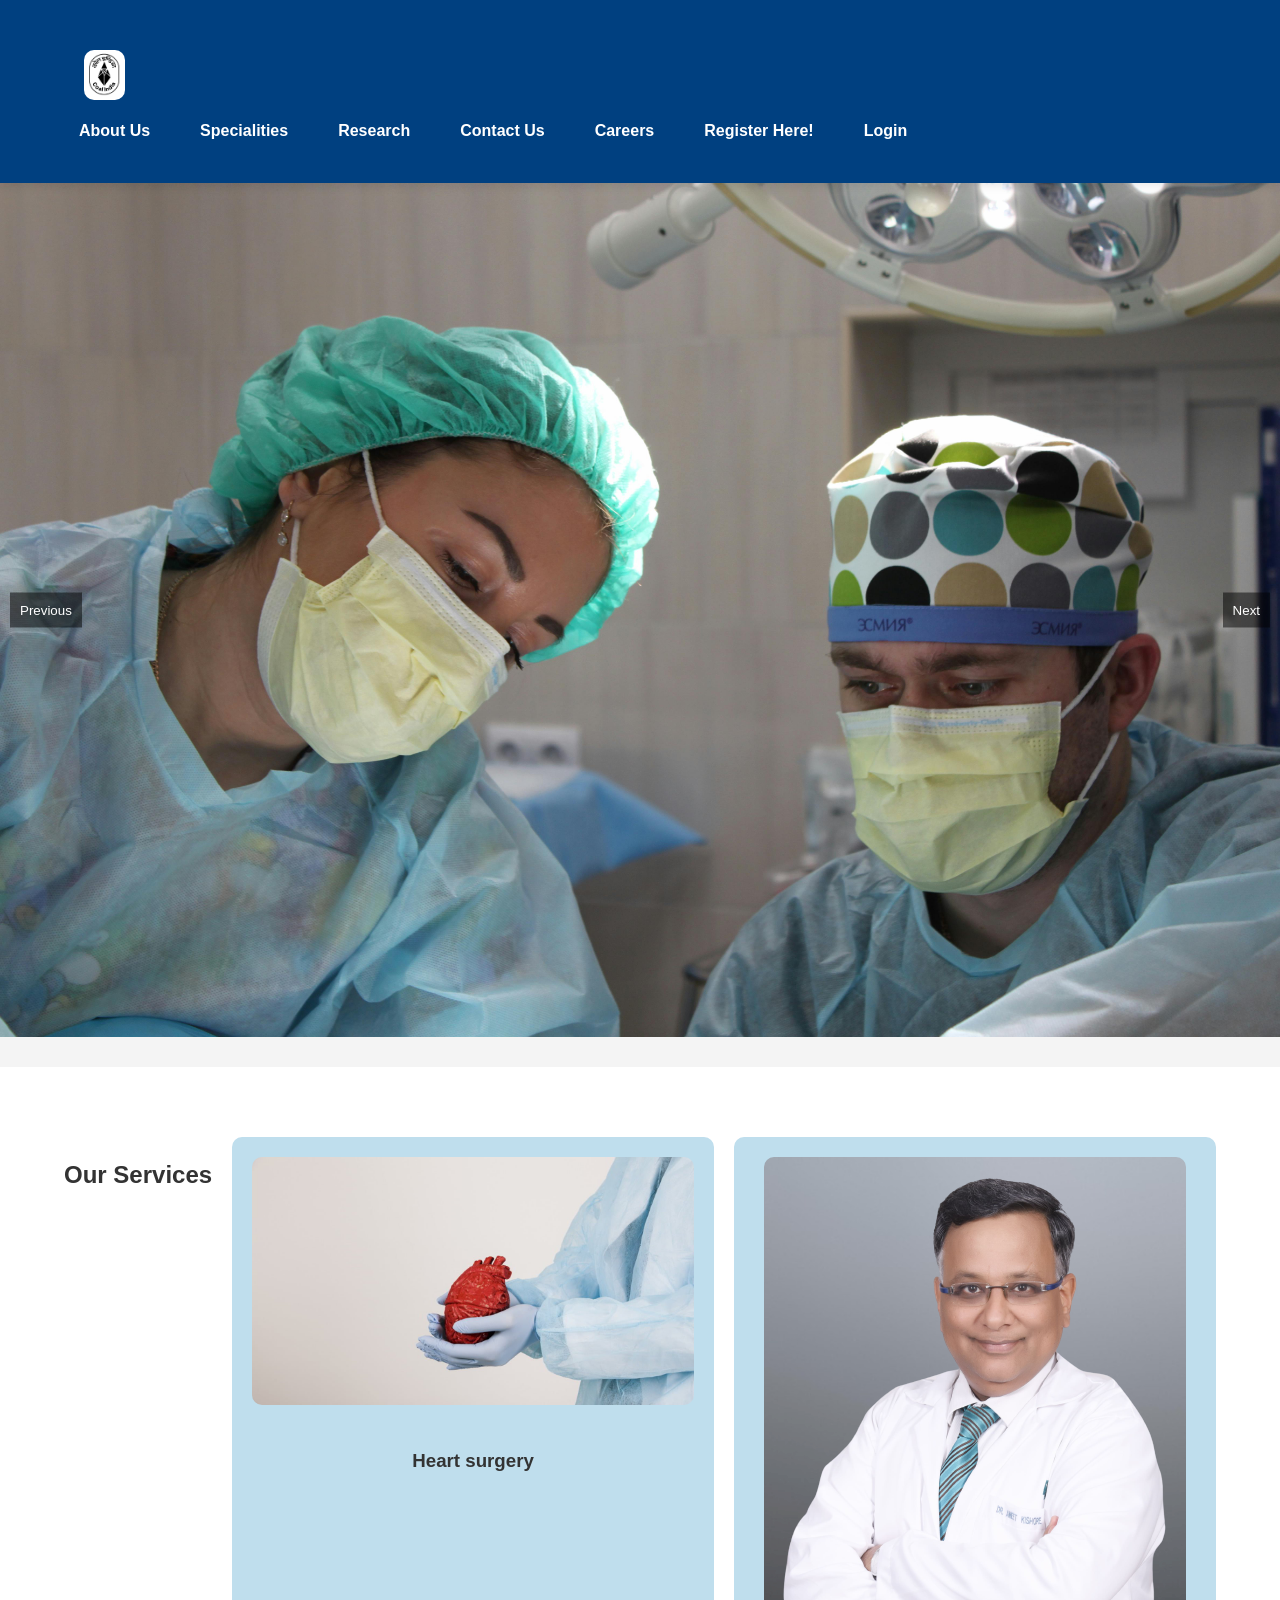
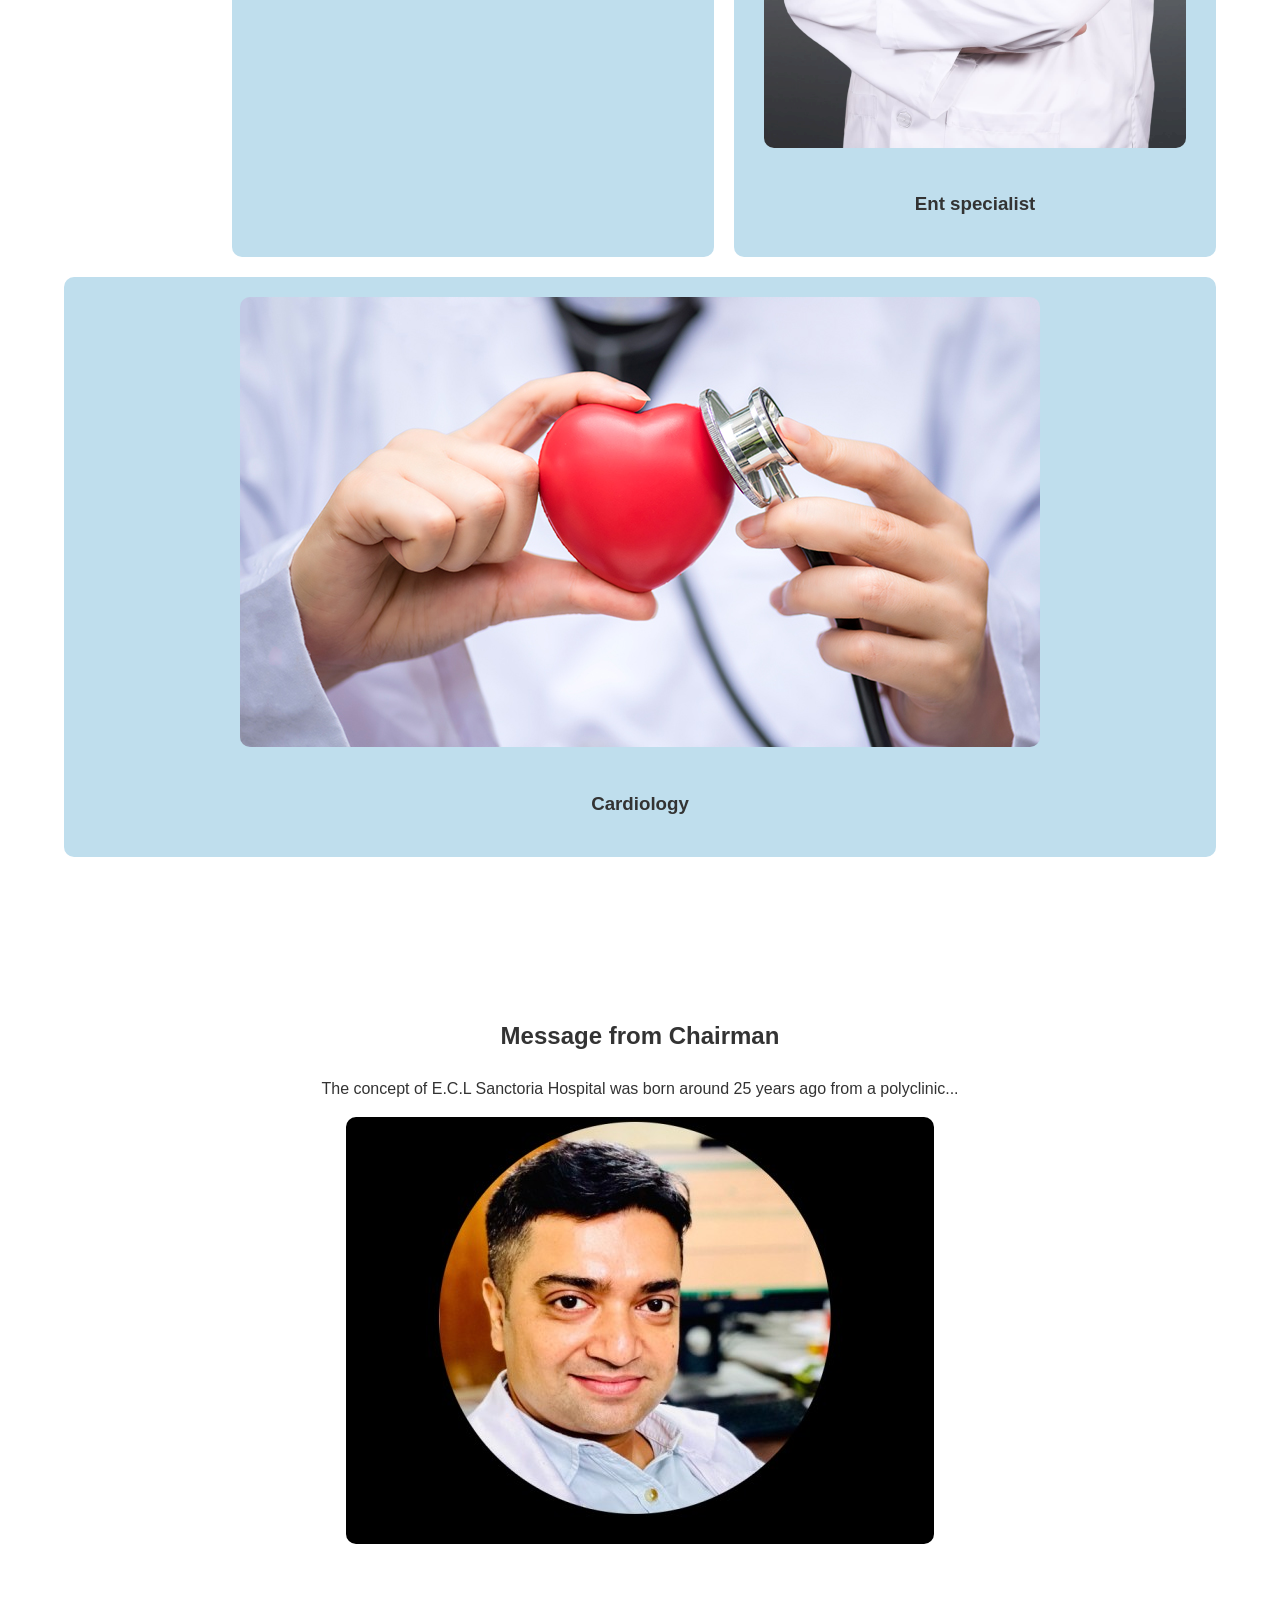
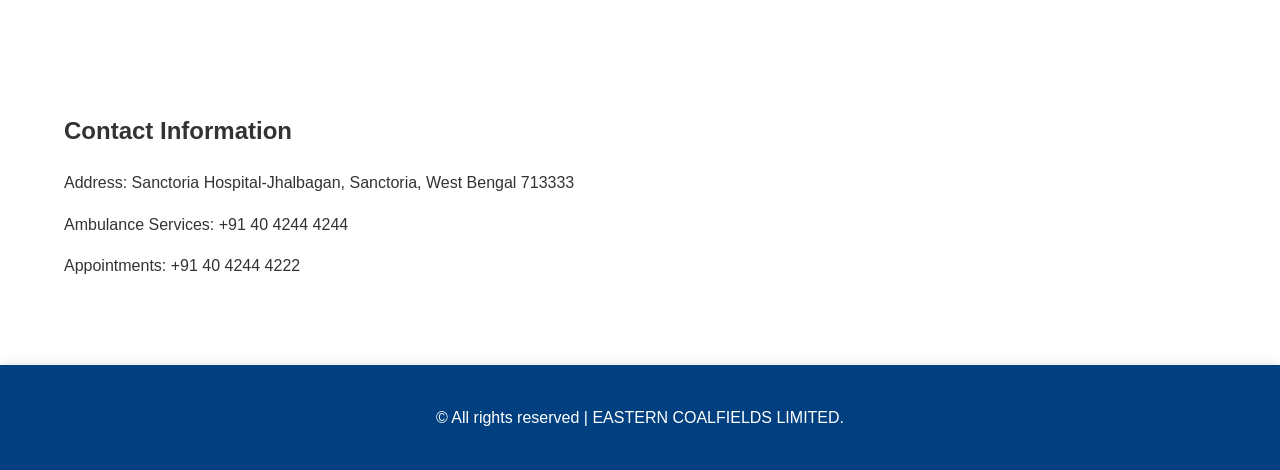
<file: HMS.ECL/INDEX.html>
<!DOCTYPE html>
<html lang="en">
<head>
    <meta charset="UTF-8">
    <meta name="viewport" content="width=device-width, initial-scale=1.0">
    <title>E.C.L Hospital</title>
    <link rel="stylesheet" href="style.css">
</head>
<body>
    <header>
        <div class="container">
            <img src="ECL.png" alt="ECL Hospitals Logo" class="logo">
            <nav>
                <ul>
                    <li><a href="/about.html">About Us</a></li>
                    <li><a href="#services">Specialities</a></li>
                    <li><a href="#research">Research</a></li>
                    <li><a href="#contact">Contact Us</a></li>
                    <li><a href="https://secureloginecl.co.in/oas/"target="_blank">Careers</a></li>
                    <li><a href="/register.html">Register Here!</a></li>
                    <li><a href="/login.html">Login</a></li>
                    
                </ul>
                <div class="hamburger-menu">
                    <div class="line"></div>
                    <div class="line"></div>
                    <div class="line"></div>
                </div>
            </nav>
        </div>
    </header>

    <section id="carousel">
        <div class="carousel-container">
            <div class="carousel-slide">
                <img src="pixel1.jpg" alt="Slide 1">
            </div>
            <div class="carousel-slide">
                <img src="pixel2.jpg" alt="Slide 2">
            </div>
            <div class="carousel-slide">
                <img src="pixel3.jpg" alt="Slide 3">
            </div>
            <div class="carousel-slide">
                <img src="pexels.jpg" alt="Slide 4">
            </div>
        </div>
        <button class="carousel-prev">Previous</button>
        <button class="carousel-next">Next</button>
    </section>

    <section id="services">
        <div class="container">
            <h2>Our Services</h2>
            <div class="service-item">
                <img src="heart.jpg" alt="Service 1">
                <h3> Heart surgery</h3>
            </div>
            <div class="service-item">
                <img src="ent.png" alt="Service 2">
                <h3> Ent specialist</h3>
            </div>
            <div class="service-item">
                <img src="heart2.jpg" alt="Service 3">
                <h3>Cardiology</h3>
            </div>
        </div>
    </section>

    <section id="chairman-message">
        <div class="container">
            <h2>Message from Chairman</h2>
            <p>The concept of E.C.L Sanctoria Hospital was born around 25 years ago from a polyclinic...</p>
            <img src="ceo.jpg" alt="Chairman">
        </div>
    </section>

    <section id="contact">
        <div class="container">
            <h2>Contact Information</h2>
            <p>Address: Sanctoria Hospital-Jhalbagan, Sanctoria, West Bengal 713333 </p>
            <p>Ambulance Services: +91 40 4244 4244</p>
            <p>Appointments: +91 40 4244 4222</p>
        </div>
    </section>

    <footer>
        <div class="container">
            <p>&copy; All rights reserved | EASTERN COALFIELDS LIMITED.</p>
        </div>
    </footer>
    
    <script src="java.js"></script>
</body>
</html>
</file>
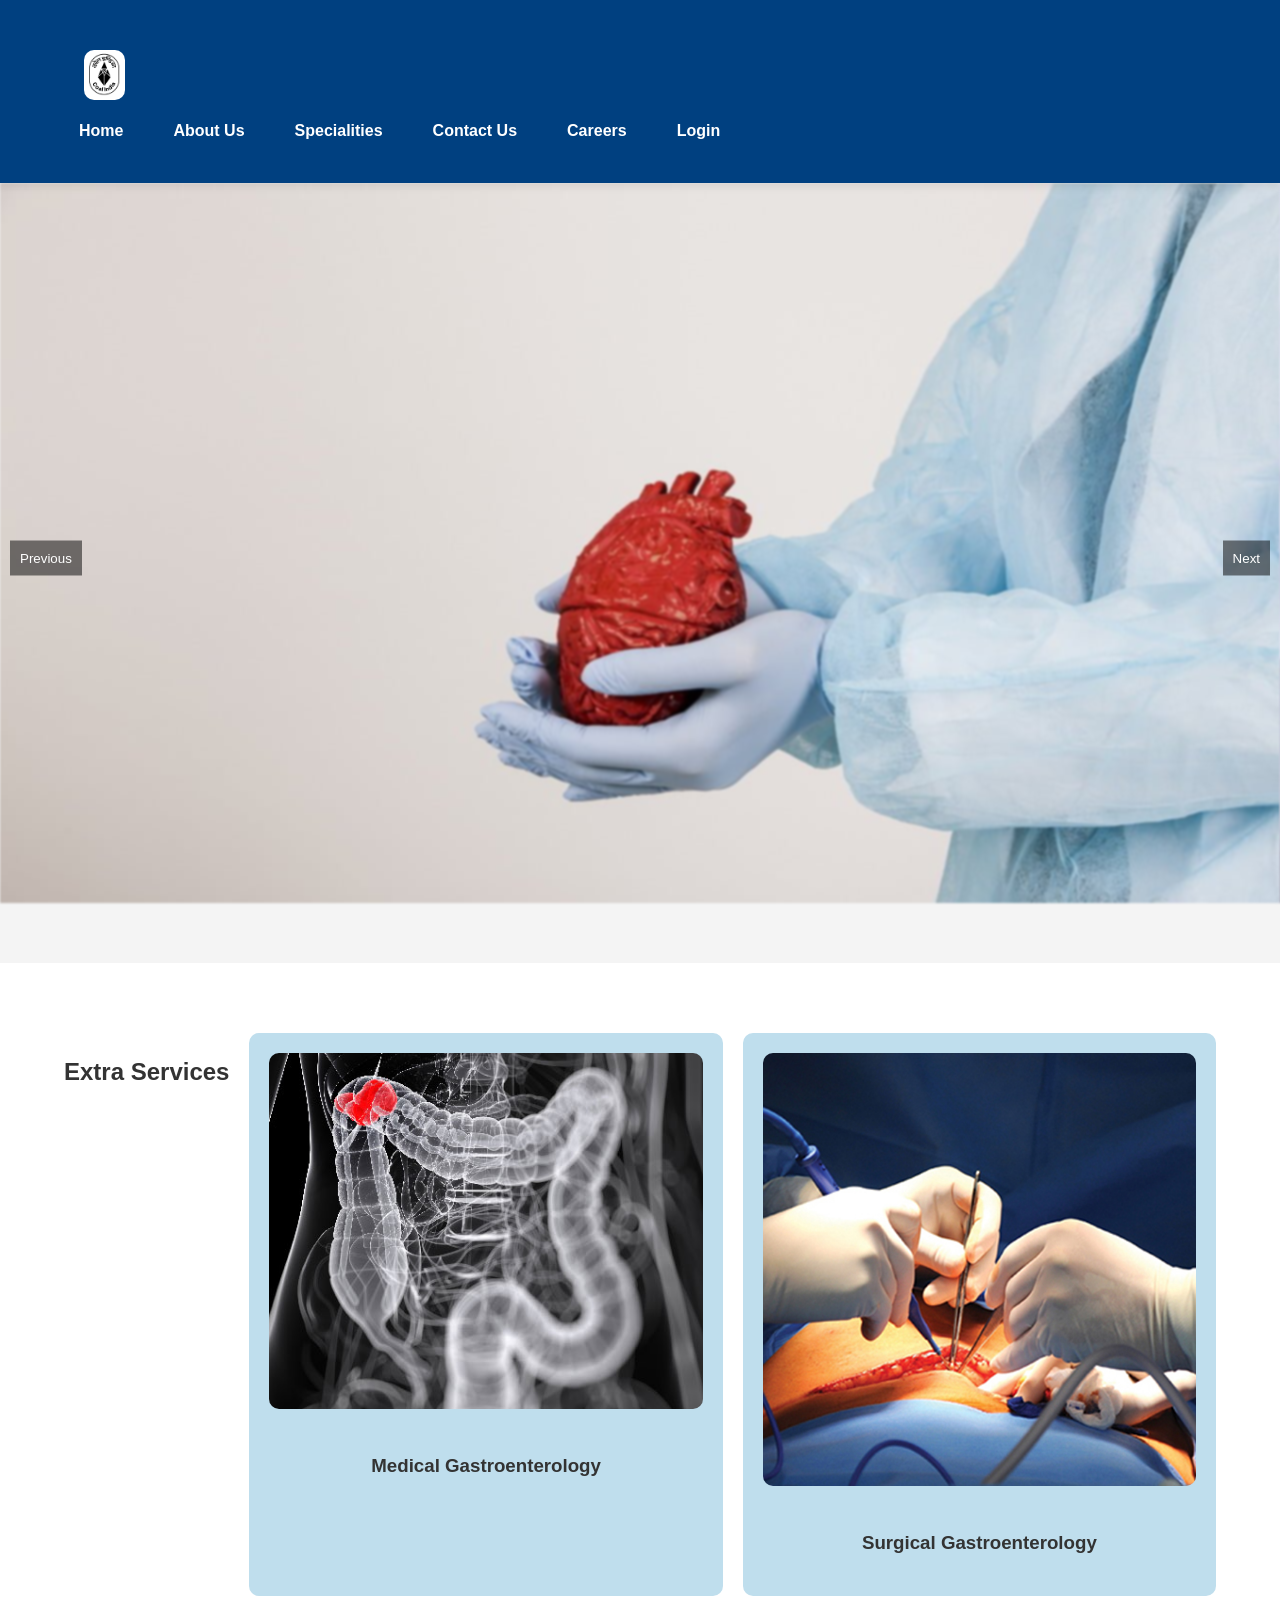
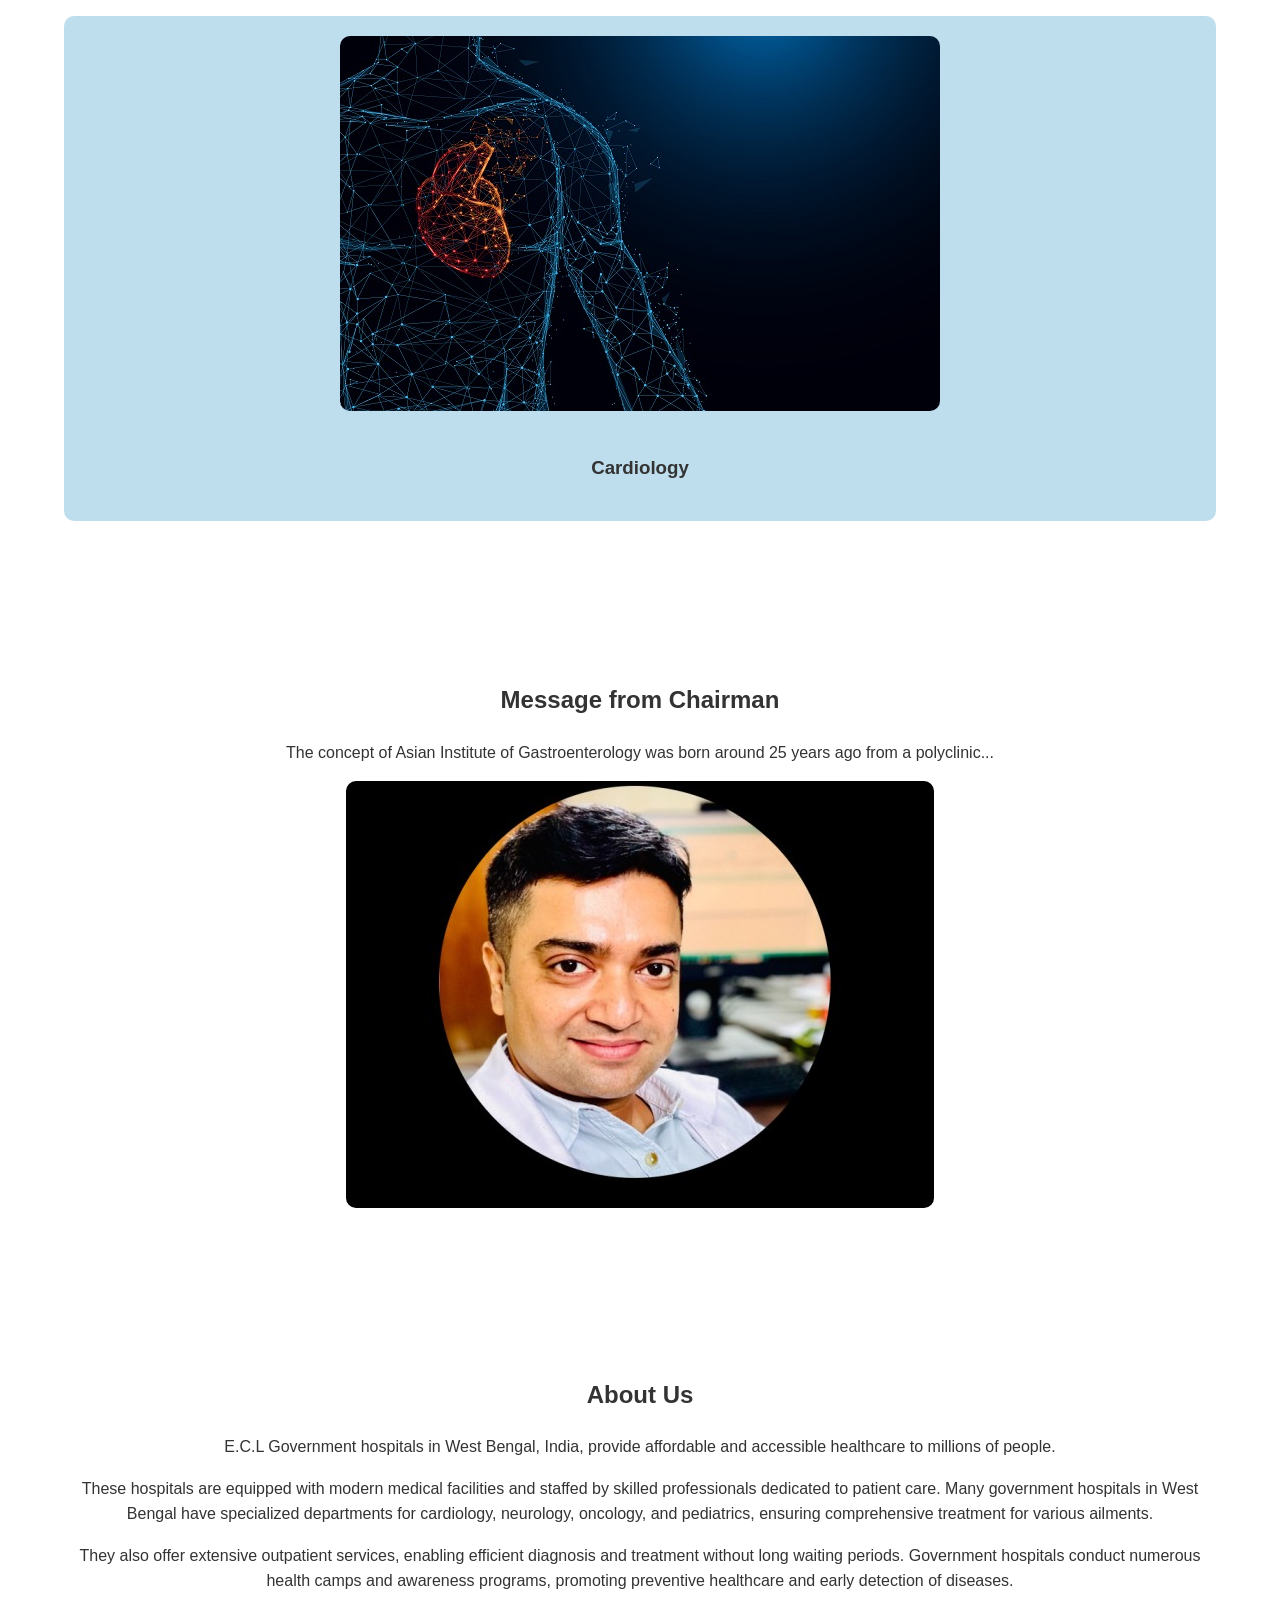
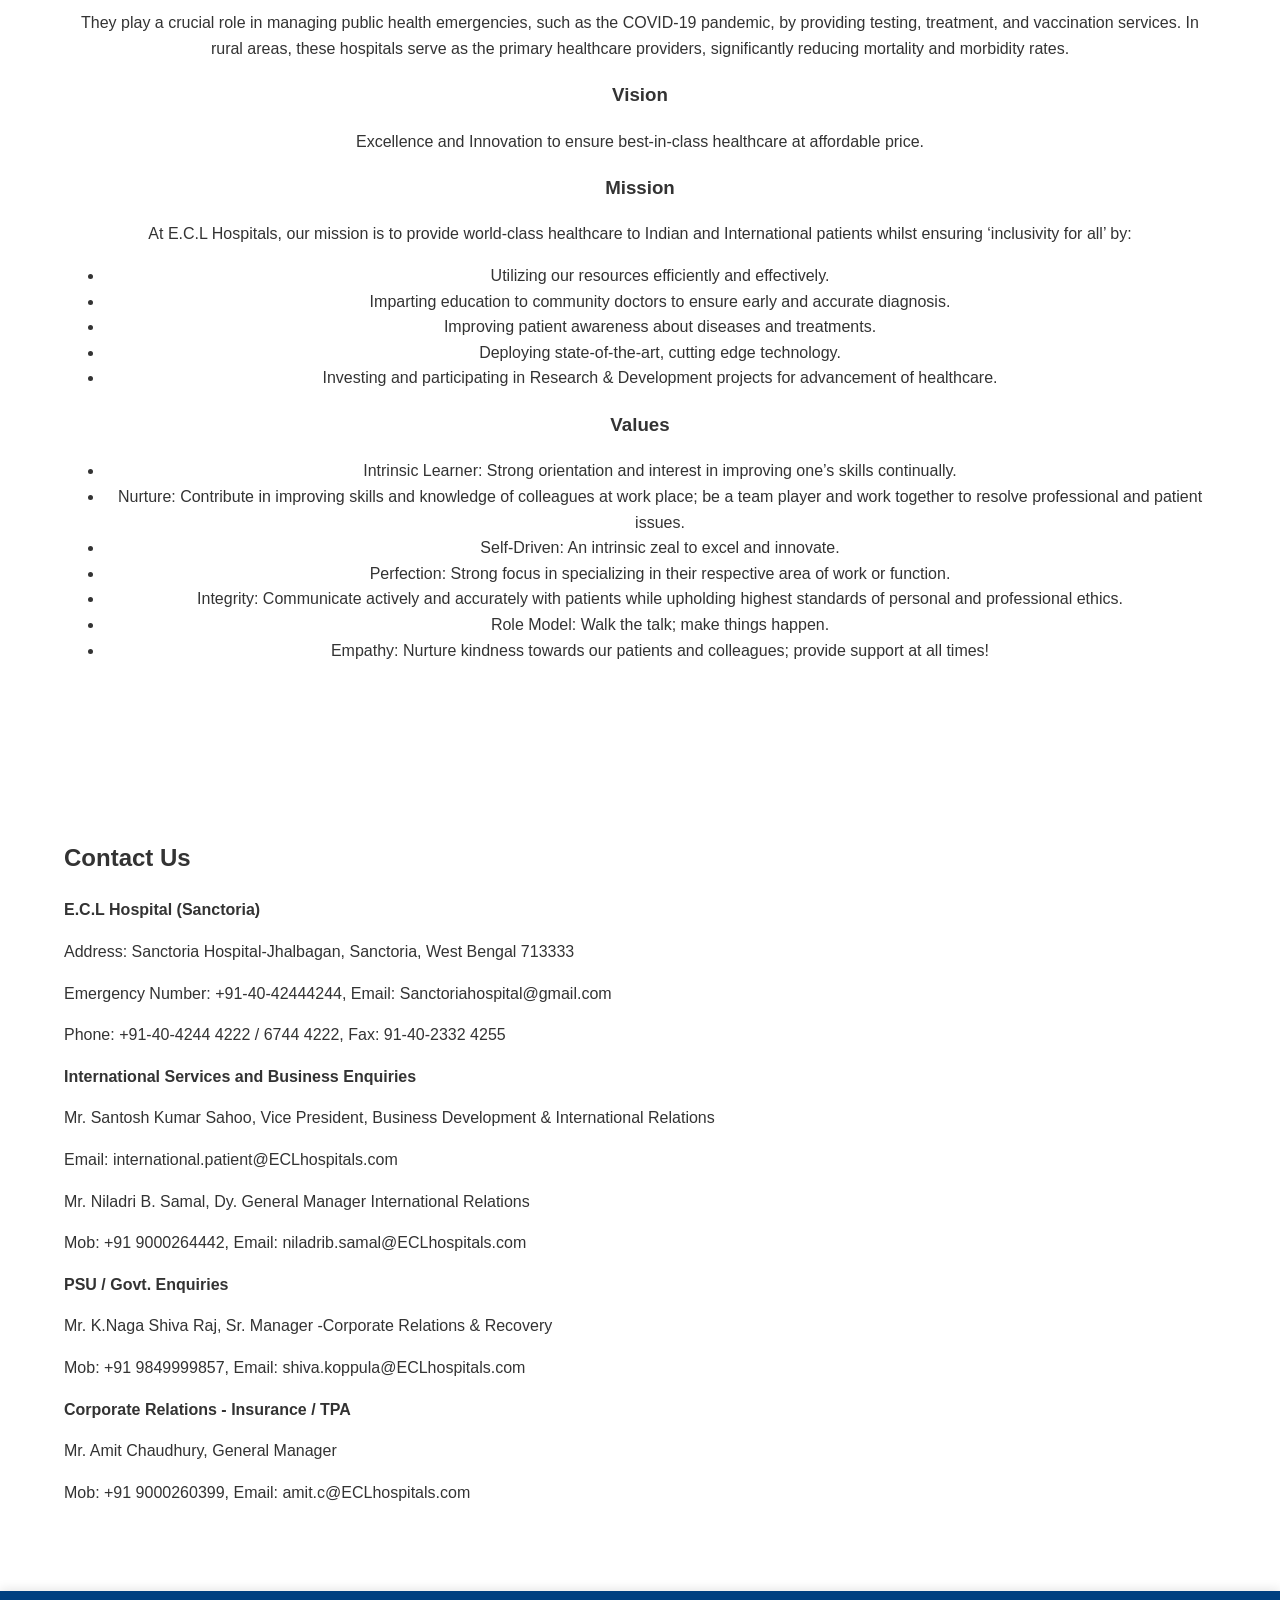
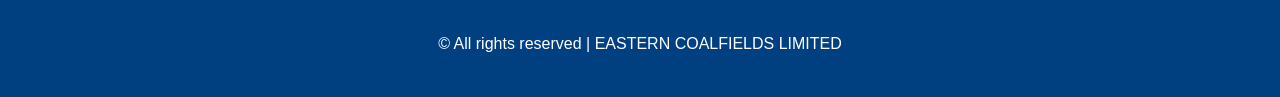
<file: HMS.ECL/about.html>
<!DOCTYPE html>
<html lang="en">

<head>
    <meta charset="UTF-8">
    <meta name="viewport" content="width=device-width, initial-scale=1.0">
    <title> About</title>
    <link rel="stylesheet" href="ab-co.css">
</head>

<body>
    <header>
        <div class="container">
            <img src="ECL.png" alt="ECL Hospitals Logo" class="logo">
            <nav>
                <ul>
                    <li><a href="/">Home</a></li>
                    <li><a href="/about.html">About Us</a></li>
                    <li><a href="#specialities">Specialities</a></li>
                    
                    <li><a href="#contact">Contact Us</a></li>
                    <li><a href="https://secureloginecl.co.in/oas/"target="_blank">Careers</a></li>
                    <li><a href="/login.html">Login</a></li>
                </ul>
            </nav>
        </div>
    </header>

    <section id="carousel">
        <div class="carousel-container">
            <div class="carousel-slide">
                <img src="heart.jpg" alt="Slide 1">
            </div>
            <div class="carousel-slide">
                <img src="heart2.jpg" alt="Slide 2">
            </div>
            <div class="carousel-slide">
                <img src="Hospital1.jpg" alt="Slide 3">
            </div>
        </div>
        <button class="carousel-prev">Previous</button>
        <button class="carousel-next">Next</button>
    </section>

    <section id="services">
        <div class="container">
            <h2>Extra Services</h2>
            <div class="service-item">
                <img src="gastro.jpg" alt="Service 1">
                <h3>Medical Gastroenterology</h3>
            </div>
            <div class="service-item">
                <img src="surgical.jpg" alt="Service 2">
                <h3>Surgical Gastroenterology</h3>
            </div>
            <div class="service-item">
                <img src="cardio1.jpg" alt="Service 3">
                <h3>Cardiology</h3>
            </div>
        </div>
    </section>

    <section id="chairman-message">
        <div class="container">
            <h2>Message from Chairman</h2>
            <p>The concept of Asian Institute of Gastroenterology was born around 25 years ago from a polyclinic...</p>
            <img src="ceo.jpg" alt="Chairman">
        </div>
    </section>

    <section id="about">
        <div class="container">
            <h2>About Us</h2>
            <p>E.C.L Government hospitals in West Bengal, India, provide affordable and accessible healthcare to
                millions of people.</p>
            <p>These hospitals are equipped with modern medical facilities and staffed by skilled professionals
                dedicated to patient care. Many government hospitals in West Bengal have specialized departments for
                cardiology, neurology, oncology, and pediatrics, ensuring comprehensive treatment for various ailments.
            </p>
            <p>They also offer extensive outpatient services, enabling efficient diagnosis and treatment without long waiting periods. Government hospitals conduct numerous health camps and awareness programs, promoting preventive healthcare and early detection of diseases. </p>
            <p>They play a crucial role in managing public health emergencies, such as the COVID-19 pandemic, by providing testing, treatment, and vaccination services. In rural areas, these hospitals serve as the primary healthcare providers, significantly reducing mortality and morbidity rates. </p>
            <h3>Vision</h3>
            <p>Excellence and Innovation to ensure best-in-class healthcare at affordable price.</p>
            <h3>Mission</h3>
            <p>At E.C.L Hospitals, our mission is to provide world-class healthcare to Indian and International patients
                whilst ensuring ‘inclusivity for all’ by:</p>
            <ul>
                <li>Utilizing our resources efficiently and effectively.</li>
                <li>Imparting education to community doctors to ensure early and accurate diagnosis.</li>
                <li>Improving patient awareness about diseases and treatments.</li>
                <li>Deploying state-of-the-art, cutting edge technology.</li>
                <li>Investing and participating in Research & Development projects for advancement of healthcare.</li>
            </ul>
            <h3>Values</h3>
            <ul>
                <li>Intrinsic Learner: Strong orientation and interest in improving one’s skills continually.</li>
                <li>Nurture: Contribute in improving skills and knowledge of colleagues at work place; be a team player
                    and work together to resolve professional and patient issues.</li>
                <li>Self-Driven: An intrinsic zeal to excel and innovate.</li>
                <li>Perfection: Strong focus in specializing in their respective area of work or function.</li>
                <li>Integrity: Communicate actively and accurately with patients while upholding highest standards of
                    personal and professional ethics.</li>
                <li>Role Model: Walk the talk; make things happen.</li>
                <li>Empathy: Nurture kindness towards our patients and colleagues; provide support at all times!</li>
            </ul>
        </div>
    </section>

    <section id="contact">
        <div class="container">
            <h2>Contact Us</h2>
            <p><strong> E.C.L Hospital (Sanctoria)</strong></p>
            <p>Address: Sanctoria Hospital-Jhalbagan, Sanctoria, West Bengal 713333</p>
            <p>Emergency Number: +91-40-42444244, Email: Sanctoriahospital@gmail.com</p>
            <p>Phone: +91-40-4244 4222 / 6744 4222, Fax: 91-40-2332 4255</p>
        
            <p><strong>International Services and Business Enquiries</strong></p>
            <p>Mr. Santosh Kumar Sahoo, Vice President, Business Development & International Relations</p>
            <p>Email: international.patient@ECLhospitals.com</p>
            <p>Mr. Niladri B. Samal, Dy. General Manager International Relations</p>
            <p>Mob: +91 9000264442, Email: niladrib.samal@ECLhospitals.com</p>
            <p><strong>PSU / Govt. Enquiries</strong></p>
            <p>Mr. K.Naga Shiva Raj, Sr. Manager -Corporate Relations & Recovery</p>
            <p>Mob: +91 9849999857, Email: shiva.koppula@ECLhospitals.com</p>
            <p><strong>Corporate Relations - Insurance / TPA</strong></p>
            <p>Mr. Amit Chaudhury, General Manager</p>
            <p>Mob: +91 9000260399, Email: amit.c@ECLhospitals.com</p>
        </div>
    </section>


    <footer>
        <div class="container">
            <p>&copy; All rights reserved | EASTERN COALFIELDS LIMITED</p>
        </div>
    </footer>
    <script src="java.js"></script>
</body>

</html>
</file>
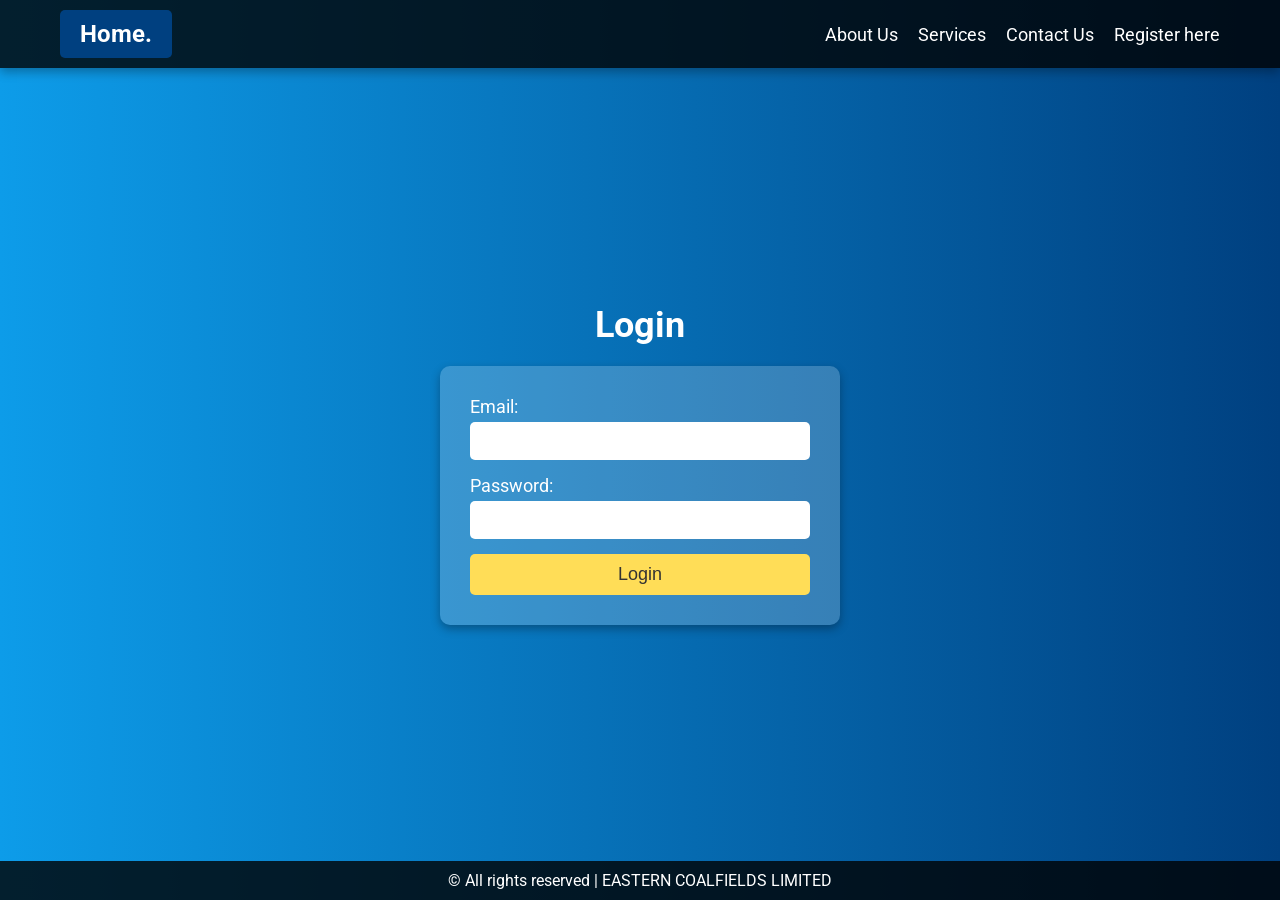
<file: HMS.ECL/login.html>
<!DOCTYPE html>
<html lang="en">
<head>
    <meta charset="UTF-8">
    <meta name="viewport" content="width=device-width, initial-scale=1.0">
    <title>Login</title>
    <link rel="stylesheet" href="login.css">
</head>
<body>
    <header>
        <nav class="navbar">
            <div class="logo"><a href="/">Home.</a></div>
            <ul class="nav-links">
                
                <li><a href="/about.html">About Us</a></li>
                <li><a href="/services">Services</a></li>
                <li><a href="INDEX.html#contact">Contact Us</a></li>
                <li><a href="/register.html">Register here</a></li>
            </ul>
            <div class="burger">
                <div class="line"></div>
                <div class="line"></div>
                <div class="line"></div>
            </div>
            
        </nav>
    </header>

    <main class="login-container">
        <h1>Login</h1>
        <form id="loginForm">
            <div class="input-group">
                <label for="email">Email:</label>
                <input type="email" id="email" name="email" required>
                <span id="emailError" class="error"></span>
            </div>
            <div class="input-group">
                <label for="password">Password:</label>
                <input type="password" id="password" name="password" required minlength="6">
                <span id="passwordStrength" class="strength"></span> <!-- Strength Indicator -->
                <span id="passwordError" class="error"></span> <!-- Error message -->
            </div>
            
            <button type="submit">Login</button>

           
            
        </form>
    </main>
    
    <footer>
        <p>&copy; All rights reserved | EASTERN COALFIELDS LIMITED</p>
    </footer>
    
    <script src="login.js"></script>
</body>
</html>
</file>
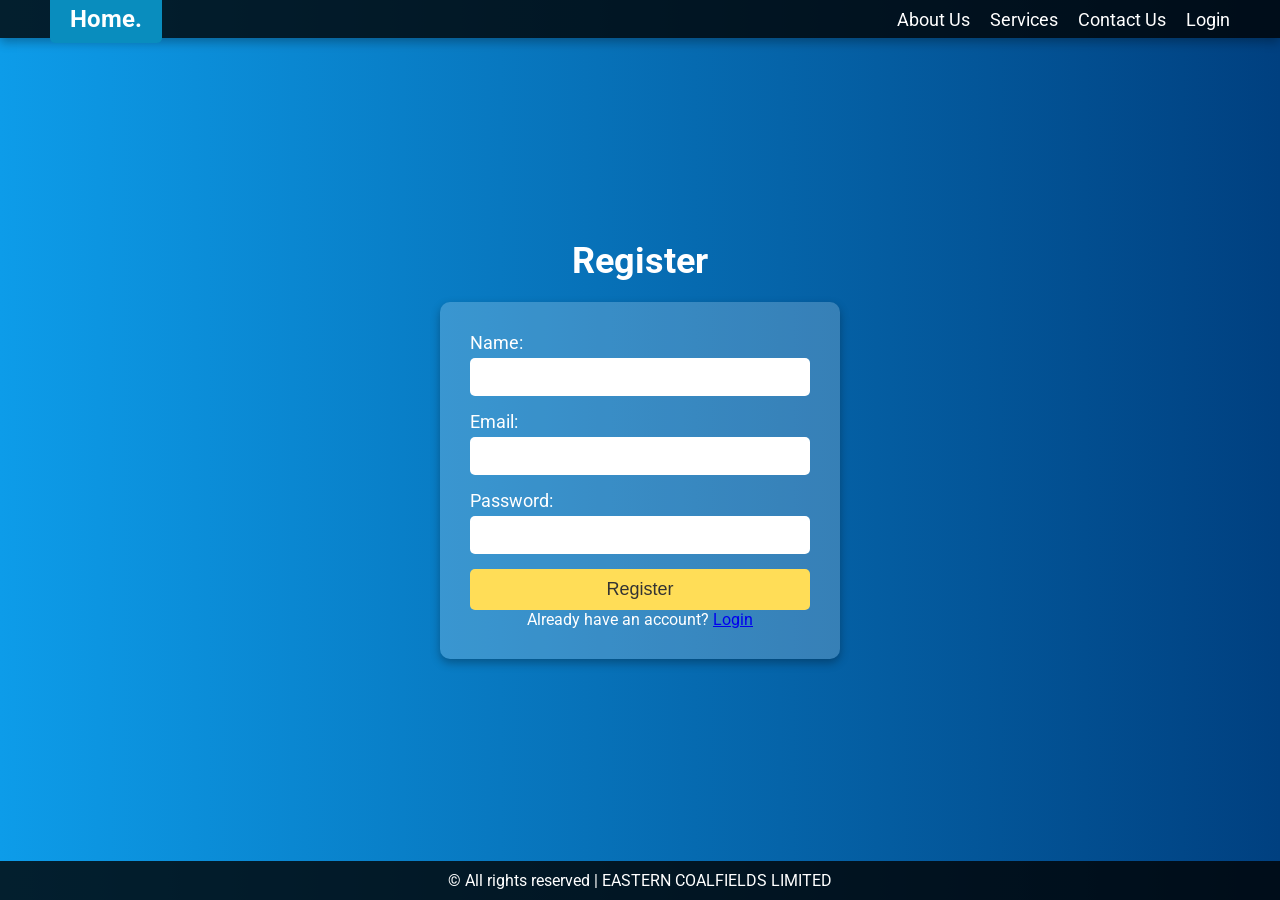
<file: HMS.ECL/register.html>
<!DOCTYPE html>
<html lang="en">
<head>
    <meta charset="UTF-8">
    <meta name="viewport" content="width=device-width, initial-scale=1.0">
    <title>Registration for New Patient</title>
    <link rel="stylesheet" href="register.css"> <!-- Combined CSS files into one -->
    <script src="https://ajax.googleapis.com/ajax/libs/jquery/3.5.1/jquery.min.js"></script>
</head>
<body>
    <header>
        <nav class="navbar">
            <div class="logo"><a href="/">Home.</a></div>
            <ul class="nav-links">
                <li><a href="/about.html">About Us</a></li>
                <li><a href="/services">Services</a></li>
                <li><a href="INDEX.html#contact">Contact Us</a></li>
                <li><a href="/login.html">Login</a></li>
            </ul>
            <div class="burger">
                <div class="line"></div>
                <div class="line"></div>
                <div class="line"></div>
            </div>
        </nav>
    </header>

    <main class="register-container">
        <h1>Register</h1>
        <form id="registerForm">
            <div class="input-group">
                <label for="name">Name:</label>
                <input type="text" id="name" name="name" required>
                <span id="nameError" class="error"></span>
            </div>
            
            <div class="input-group">
                <label for="email">Email:</label>
                <input type="email" id="email" name="email" required>
                <span id="emailError" class="error"></span>
            </div>
            
            <div class="input-group password-wrapper">
                <label for="password">Password:</label>
                <input type="password" id="password" name="password" required minlength="6">
                <span class="password-toggle-icon"><i class="fas fa-eye"></i></span>
                <span id="passwordStrength" class="strength"></span>
                <span id="passwordError" class="error"></span>
            </div>
            
            <button type="submit">Register</button>
            <p>Already have an account? <a href="/login.html">Login</a></p>
        </form>
    </main>
    
    <footer>
        <p>&copy; All rights reserved | EASTERN COALFIELDS LIMITED</p>
    </footer>
    
    <script src="register.js"></script>
</body>
</html>
</file>
<file: HMS.ECL/style.css>
body {
    font-family: Arial, sans-serif;
    margin: 0;
    padding: 0;
    color: #333;
    line-height: 1.6;
    background-color: #f4f4f4;
}

.container {
    width: 90%;
    margin: 0 auto;
    padding: 20px;
}

header {
    background: #004080;
    color: white;
    padding: 20px 0;
    position: sticky;
    top: 0;
    width: 100%;
    z-index: 1000;
    box-shadow: 0 2px 10px rgba(0,0,0,0.1);
    display: flex;
    justify-content: space-between;
    align-items:end;
}

.logo {
    max-height: 50px;
    width: auto;
    max-width: 100%;
    border-radius: 10px;
    transition: transform 0.3s ease, box-shadow 0.3s ease;
    padding: 0px;
    margin: 10px 20px 10px;
}

nav {
    display: flex;
    align-items: center;
}

nav ul {
    list-style: none;
    display: flex;
    gap: 20px;
    margin: 0;
    padding: 0;
}

nav ul li a {
    color: white;
    text-decoration: none;
    font-weight: bold;
    padding: 10px 15px;
    border-radius: 5px;
}

nav ul li a:hover {
    background-color: #0059b3;
}

.hamburger-menu {
    display: none;
    flex-direction: column;
    gap: 5px;
    cursor: pointer;
}

.hamburger-menu div {
    width: 25px;
    height: 3px;
    background-color: white;
}

@media (max-width: 768px) {
    nav ul {
        display: none;
        flex-direction: column;
        gap: 10px;
        width: 100%;
    }

    nav ul.show {
        display: flex;
    }

    .hamburger-menu {
        display: flex;
    }
}

#carousel {
    position: relative;
    width: 100%;
    overflow: hidden;
    margin-bottom: 30px;
}

.carousel-container {
    display: flex;
    transition: transform 0.5s ease-in-out;
}

.carousel-slide {
    min-width: 100%;
    box-sizing: border-box;
}

.carousel-slide img {
    width: 100%;
    vertical-align: middle;
    
}

.carousel-prev, .carousel-next {
    position: absolute;
    top: 50%;
    transform: translateY(-50%);
    background: rgba(0,0,0,0.5);
    color: white;
    border: none;
    padding: 10px;
    cursor: pointer;
    z-index: 100;
}

.carousel-prev {
    left: 10px;
}

.carousel-next {
    right: 10px;
}

#services {
    background-color: #fff;
    padding: 50px 0;
    text-align: center;
}

#services .container {
    display: flex;
    flex-wrap: wrap;
    gap: 20px;
    justify-content: center;
}

.service-item {
    flex: 1 1 calc(33.333% - 40px);
    background-color: #bfdeed;
    border-radius: 10px;
    padding: 20px;
    transition: transform 0.3s ease, box-shadow 0.3s ease;
}

.service-item:hover {
    transform: scale(1.05);
    box-shadow: 0 8px 16px rgba(0, 0, 0, 0.2);
}

.service-item img {
    max-width: 100px;
    margin-bottom: 15px;
}

#chairman-message, #contact, #about {
    background-color: #fff;
    padding: 50px 0;
    text-align: center;
}

#chairman-message .container img, #services .service-item img {
    max-width: 100%;
    border-radius: 10px;
    transition: transform 0.3s ease, box-shadow 0.3s ease;
}

#chairman-message .container img:hover, #services .service-item img:hover {
    transform: scale(1.1);
    box-shadow: 0 8px 16px rgba(0, 0, 0, 0.2);
}

#contact .container {
    text-align: left;
}

footer {
    background: #004080;
    color: white;
    text-align: center;
    padding: 20px 0;
    box-shadow: 0 -2px 10px rgba(0,0,0,0.1);
}

footer p {
    margin: 0;
}

.hamburger-menu {
    display: none;
    flex-direction: column;
    gap: 5px;
    cursor: pointer;
}

.hamburger-menu line{
    display: none;
    flex-direction: column;
    gap: 5px;
    cursor: pointer;
}


.hamburger-menu div {
    width: 25px;
    height: 3px;
    background-color: white;
}

@media (max-width: 768px) {
    nav ul {
        display: none;
        flex-direction: column;
        gap: 10px;
        width: 100%;
    }

    nav ul.show {
        display: flex;
    }

    .hamburger-menu {
        display: flex;
    }
}
</file>
<file: HMS.ECL/ab-co.css>
body {
    font-family: Arial, sans-serif;
    margin: 0;
    padding: 0;
    color: #333;
    line-height: 1.6;
    background-color: #f4f4f4;
}

.container {
    width: 90%;
    margin: 0 auto;
    padding: 20px;
}

header {
    background: #004080;
    color: white;
    padding: 20px 0;
    position: sticky;
    top: 0;
    width: 100%;
    z-index: 1000;
    box-shadow: 0 2px 10px rgba(0,0,0,0.1);
    display: flex;
    justify-content: space-between;
    align-items:end;
}

.logo {
    max-height: 50px;
    width: auto;
    max-width: 100%;
    border-radius: 10px;
    transition: transform 0.3s ease, box-shadow 0.3s ease;
    padding: 0px;
    margin: 10px 20px 10px;
}

nav {
    display: flex;
    align-items: center;
}

nav ul {
    list-style: none;
    display: flex;
    gap: 20px;
    margin: 0;
    padding: 0;
}

nav ul li a {
    color: white;
    text-decoration: none;
    font-weight: bold;
    padding: 10px 15px;
    border-radius: 5px;
}

nav ul li a:hover {
    background-color: #0059b3;
}

.hamburger-menu {
    display: none;
    flex-direction: column;
    gap: 5px;
    cursor: pointer;
}

.hamburger-menu div {
    width: 25px;
    height: 3px;
    background-color: white;
}

@media (max-width: 768px) {
    nav ul {
        display: none;
        flex-direction: column;
        gap: 10px;
        width: 100%;
    }

    nav ul.show {
        display: flex;
    }

    .hamburger-menu {
        display: flex;
    }
}

#carousel {
    position: relative;
    width: 100%;
    overflow: hidden;
    margin-bottom: 30px;
}

.carousel-container {
    display: flex;
    transition: transform 0.5s ease-in-out;
}

.carousel-slide {
    min-width: 100%;
    box-sizing: border-box;
}

.carousel-slide img {
    width: 100%;
    vertical-align: middle;
    filter: blur(1px)
}

.carousel-prev, .carousel-next {
    position: absolute;
    top: 50%;
    transform: translateY(-50%);
    background: rgba(0,0,0,0.5);
    color: white;
    border: none;
    padding: 10px;
    cursor: pointer;
    z-index: 100;
}

.carousel-prev {
    left: 10px;
}

.carousel-next {
    right: 10px;
}

#services {
    background-color: #fff;
    padding: 50px 0;
    text-align: center;
}

#services .container {
    display: flex;
    flex-wrap: wrap;
    gap: 20px;
    justify-content: center;
}

.service-item {
    flex: 1 1 calc(33.333% - 40px);
    background-color: #bfdeed;
    border-radius: 10px;
    padding: 20px;
    transition: transform 0.3s ease, box-shadow 0.3s ease;
}

.service-item:hover {
    transform: scale(1.05);
    box-shadow: 0 8px 16px rgba(0, 0, 0, 0.2);
}

.service-item img {
    max-width: 100px;
    margin-bottom: 15px;
}

#chairman-message, #contact, #about {
    background-color: #fff;
    padding: 50px 0;
    text-align: center;
}

#chairman-message .container img, #services .service-item img {
    max-width: 100%;
    border-radius: 10px;
    transition: transform 0.3s ease, box-shadow 0.3s ease;
}

#chairman-message .container img:hover, #services .service-item img:hover {
    transform: scale(1.1);
    box-shadow: 0 8px 16px rgba(0, 0, 0, 0.2);
}

#contact .container {
    text-align: left;
}

footer {
    background: #004080;
    color: white;
    text-align: center;
    padding: 20px 0;
    box-shadow: 0 -2px 10px rgba(0,0,0,0.1);
}

footer p {
    margin: 0;
}

.hamburger-menu {
    display: none;
    flex-direction: column;
    gap: 5px;
    cursor: pointer;

}

.hamburger-menu line{
    display: none;
    flex-direction: column;
    gap: 5px;
    cursor: pointer;
}

.hamburger-menu div {
    width: 25px;
    height: 3px;
    background-color: white;
}

@media (max-width: 768px) {
    nav ul {
        display: none;
        flex-direction: column;
        gap: 10px;
        width: 100%;
    }

    nav ul.show {
        display: flex;
    }

    .hamburger-menu {
        display: flex;
    }
}
</file>
<file: HMS.ECL/login.css>
@import url('https://fonts.googleapis.com/css2?family=Roboto:wght@400;500;700&display=swap');

* {
    margin: 0;
    padding: 0;
    box-sizing: border-box;
}

body {
    font-family: 'Roboto', sans-serif;
    background: linear-gradient(to right, #0d9ce9, #004080);
    color: #fff;
    display: flex;
    flex-direction: column;
    min-height: 100vh;
}

header {
    background: rgba(0, 0, 0, 0.8);
    padding: 20px 0;
    position: sticky;
    top: 0;
    z-index: 1000;
    box-shadow: 0 4px 10px rgba(0, 0, 0, 0.3);
}

.navbar {
    display: flex;
    justify-content: space-between;
    align-items: center;
    padding: 0 20px;
    max-width: 1200px;
    margin: auto;
}

.logo a {
    color: #fff;
    font-size: 24px;
    font-weight: 700;
    text-decoration: none;
    text-align:left;
    padding: 10px 20px;
    background: #004080;
    border-radius: 5px;
    transition: background 0.3s ease, transform 0.3s ease;
}

.nav-links {
    display: flex;
    list-style: none;
}

.nav-links li {
    margin-left: 20px;
}

.nav-links a {
    color: #fff;
    text-decoration: none;
    font-size: 18px;
    transition: color 0.3s ease;
}

.nav-links a:hover {
    color: #9ae1fb;
}

.burger {
    display: none;
    cursor: pointer;
}

.burger .line {
    width: 25px;
    height: 3px;
    background: #fff;
    margin: 5px;
    transition: all 0.3s ease;
}

.login-container {
    flex: 1;
    display: flex;
    flex-direction: column;
    justify-content: center;
    align-items: center;
    padding: 20px;
    animation: fadeIn 1s ease-in-out;
    text-align: center;
}

@keyframes fadeIn {
    from { opacity: 0; }
    to { opacity: 1; }
}

h1 {
    font-size: 36px;
    margin-bottom: 20px;
}

form {
    background: rgba(255, 255, 255, 0.2);
    padding: 30px;
    border-radius: 10px;
    box-shadow: 0 4px 10px rgba(0, 0, 0, 0.3);
    width: 100%;
    max-width: 400px;
}

.input-group {
    margin-bottom: 15px;
    text-align: left;
}

label {
    display: block;
    font-size: 18px;
    margin-bottom: 5px;
}

input {
    width: 100%;
    padding: 10px;
    border: none;
    border-radius: 5px;
    font-size: 16px;
}

button {
    width: 100%;
    padding: 10px;
    border: none;
    border-radius: 5px;
    background: #ffdd57;
    color: #333;
    font-size: 18px;
    font-weight: 500;
    cursor: pointer;
    transition: background 0.3s ease;
}

button:hover {
    background: #9ae1fb;
}

footer {
    background: rgba(0, 0, 0, 0.8);
    padding: 10px 20px;
    text-align: center;
    margin-top: auto;
}

footer p {
    margin: 0;
    color: #fff;
}

@media (max-width: 768px) {
    .burger {
        display: block;
    }

    .nav-links {
        flex-direction: column;
        position: absolute;
        top: 60px;
        left: -100%;
        width: 100%;
        background: rgba(0, 0, 0, 0.9);
        transition: left 0.3s ease;
    }

    .nav-links.active {
        left: 0;
    }

    .nav-links li {
        margin: 20px 0;
    }
}


.error {
    color: red;
    font-size: 0.9em;
    display: none; /* Initially hide error messages */
}

input:invalid {
    border-color: red;
}

input:valid {
    border-color: green;
}

.strength {
    font-size: 0.9em;
    margin-top: 5px;
    display: block;
}

.strength.weak {
    color: rgb(251, 248, 248);
}

.strength.medium {
    color: rgb(251, 250, 248);
}

.strength.strong {
    color: rgb(241, 244, 241);
}

.error {
    color: rgb(246, 242, 242);
    font-size: 0.9em;
    display: block;
    margin-top: 5px;
}

input:invalid {
    border-color: rgb(253, 251, 251);
}

input:valid {
    border-color: rgb(251, 252, 251);
}
</file>
<file: HMS.ECL/register.css>
@import url('https://fonts.googleapis.com/css2?family=Roboto:wght@400;500;700&display=swap');

* {
    margin: 0;
    padding: 0;
    box-sizing: border-box;
}

body {
    font-family: 'Roboto', sans-serif;
    background: linear-gradient(to right, #0d9ce9, #004080);
    color: #fff;
    display: flex;
    flex-direction: column;
    min-height: 100vh;
}

header {
    background: rgba(0, 0, 0, 0.8);
    padding: 5px 0;
    position: sticky;
    top: 0;
    z-index: 1000;
    box-shadow: 0 4px 10px rgba(0, 0, 0, 0.3);
}

.navbar {
    display: flex;
    justify-content: space-between;
    align-items: center;
    padding: 0 10px;
    max-width: 1200px;
    margin: auto;
}

.logo a {
    color: #fff;
    font-size: 24px;
    font-weight: 700;
    text-decoration: none;
    padding: 10px 20px;
    background: #098dbe;
    border-radius: 5px;
    transition: background 0.3s ease, transform 0.3s ease;
}

.logo a:hover {
    background: #afe3ee;
    transform: scale(1.05);
}

.nav-links {
    display: flex;
    list-style: none;
}

.nav-links li {
    margin-left: 20px;
}

.nav-links a {
    color: #fff;
    text-decoration: none;
    font-size: 18px;
    transition: color 0.3s ease;
}

.nav-links a:hover {
    color: #b7e8f5;
}

.burger {
    display: none;
    cursor: pointer;
}

.burger .line {
    width: 25px;
    height: 3px;
    background: #fff;
    margin: 5px;
    transition: all 0.3s ease;
}

.register-container {
    flex: 1;
    display: flex;
    flex-direction: column;
    justify-content: center;
    align-items: center;
    padding: 20px;
    animation: fadeIn 1s ease-in-out;
    text-align: center;
}

@keyframes fadeIn {
    from { opacity: 0; }
    to { opacity: 1; }
}

h1 {
    font-size: 36px;
    margin-bottom: 20px;
}

form {
    background: rgba(255, 255, 255, 0.2);
    padding: 30px;
    border-radius: 10px;
    box-shadow: 0 4px 10px rgba(0, 0, 0, 0.3);
    width: 100%;
    max-width: 400px;
}

.input-group {
    margin-bottom: 15px;
    text-align: left;
}

label {
    display: block;
    font-size: 18px;
    margin-bottom: 5px;
}

input {
    width: 100%;
    padding: 10px;
    border: none;
    border-radius: 5px;
    font-size: 16px;
}

button {
    width: 100%;
    padding: 10px;
    border: none;
    border-radius: 5px;
    background: #ffdd57;
    color: #333;
    font-size: 18px;
    font-weight: 500;
    cursor: pointer;
    transition: background 0.3s ease;
}

button:hover {
    background: #c0ecf6;
}

footer {
    background: rgba(0, 0, 0, 0.8);
    padding: 10px 20px;
    text-align: center;
    margin-top: auto;
}

footer p {
    margin: 0;
    color: #fff;
}

@media (max-width: 768px) {
    .burger {
        display: block;
    }

    .nav-links {
        flex-direction: column;
        position: absolute;
        top: 60px;
        left: -100%;
        width: 100%;
        background: rgba(0, 0, 0, 0.9);
        transition: left 0.3s ease;
    }

    .nav-links.active {
        left: 0;
    }

    .nav-links li {
        margin: 20px 0;
    }
}

.strength.weak {
    color: rgb(251, 248, 248);
}

.strength.medium {
    color: rgb(251, 250, 248);
}

.strength.strong {
    color: rgb(241, 244, 241);
}

.error {
    color: rgb(246, 242, 242);
    font-size: 0.9em;
    display: block;
    margin-top: 5px;
}

input:invalid {
    border-color: rgb(253, 251, 251);
}

input:valid {
    border-color: rgb(251, 252, 251);
}

.password-toggle-icon {
    position: absolute;
    top: 50%;
    right: 10px;
    transform: translateY(-50%);
    cursor: pointer;
  }
  
  .password-toggle-icon i {
    font-size: 18px;
    line-height: 1;
    color: #333;
    transition: color 0.3s ease-in-out;
    margin-bottom: 20px;
  }
  
  .password-toggle-icon i:hover {
    color: #000;
  }
</file>
